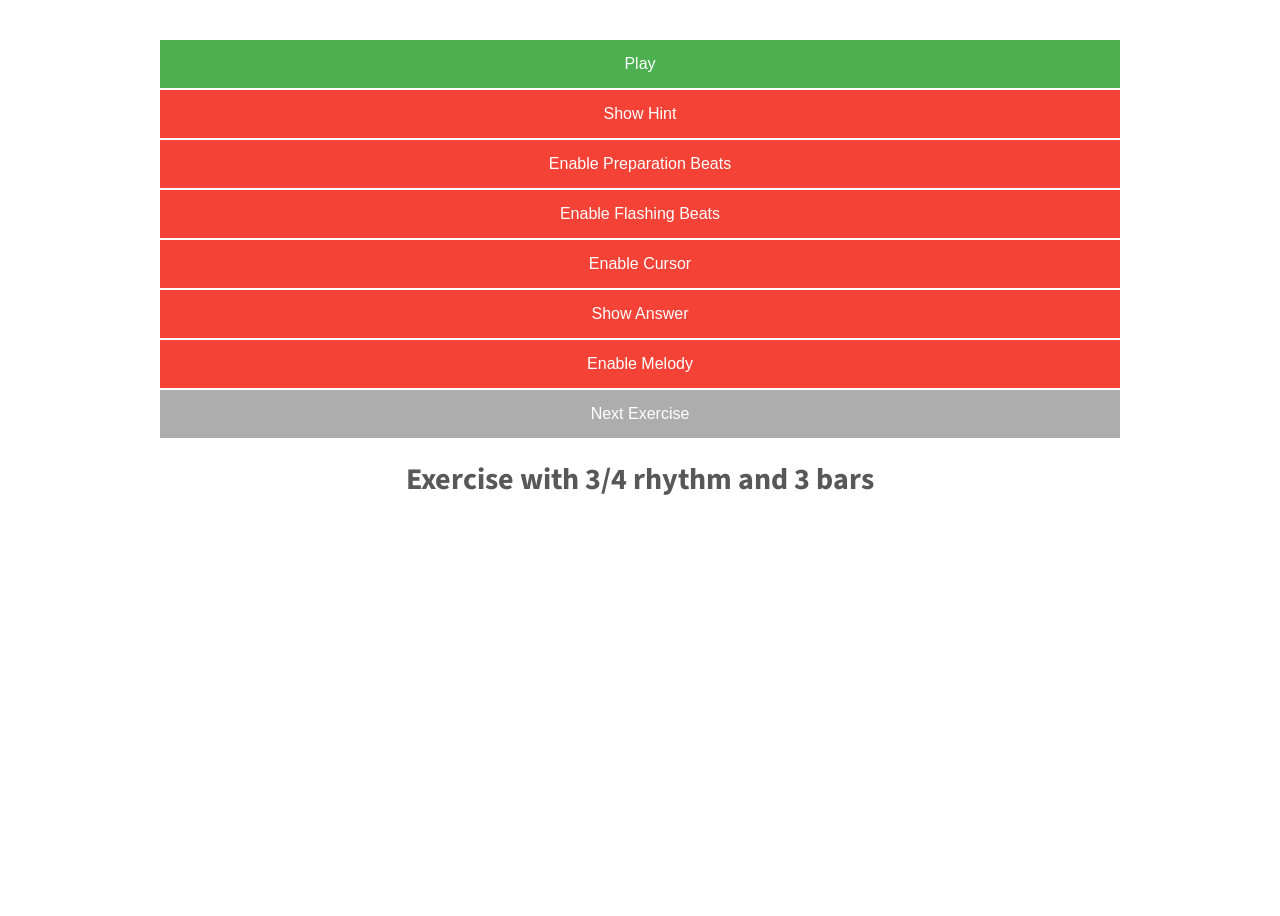
<file: music/eartrain/index.html>
<!DOCTYPE html>
<html>
<head>
  <meta charset="utf-8" />
  <meta http-equiv="x-ua-compatible" content="ie=edge" />
  <meta name="description" content="Ear Trainer" />
  <meta name="keywords" content="ear training" />
  <meta name="viewport" content="width=device-width, initial-scale=1" />
  
  <title>Ear Trainer</title>

  <link rel='stylesheet prefetch' href='https://fonts.googleapis.com/css?family=Source+Sans+Pro:400,300,900,700,600,200' />
  <link rel="stylesheet" type="text/css" href="./js/abcjs-audio.css" />
  <link rel="stylesheet" href="css/style.css" />

  <script src='https://cdnjs.cloudflare.com/ajax/libs/jquery/2.2.2/jquery.min.js'></script>
  <script src="./js/abcjs-basic-min.js" type="text/javascript"></script>
  <script src="https://code.jquery.com/jquery-3.4.1.js"></script>

</head>

<body onload="load()">

<div class="wrapper typo">

  <div id="outer">
    <div id="inner">
      <main>
        
        <div id="buttons">
          <button type="button" class="button play">Play     </button>
          <button type="button" class="button show_hint">Show Hint</button>
          <button type="button" class="button enable_prep">Enable Preparation Beats</button>
          <button type="button" class="button enable_beats">Enable Flashing Beats</button>
          <button type="button" class="button enable_cursor">Enable Cursor</button>
          <button type="button" class="button show_answer">Show Answer</button>
          <button type="button" class="button enable_melody">Enable Melody</button>
          <button type="button" class="button next_question" style="background-color: #adadad;">Next Exercise</button>
        </div>

        <div id="exercise">Exercise with 3/4 rhythm and 3 bars</div>

        <div id="paperhint"></div>
        <div id="paper"></div>
        <div id="audio" style="display: none;"></div>
        
        
      </main>
    </div>
  </div>
</div>

<script src="js/songs.js"         type="text/javascript"></script>
<script src="js/synth.js"         type="text/javascript"></script>
<script src="js/load.js"          type="text/javascript"></script>

</body>
</html>
</file>
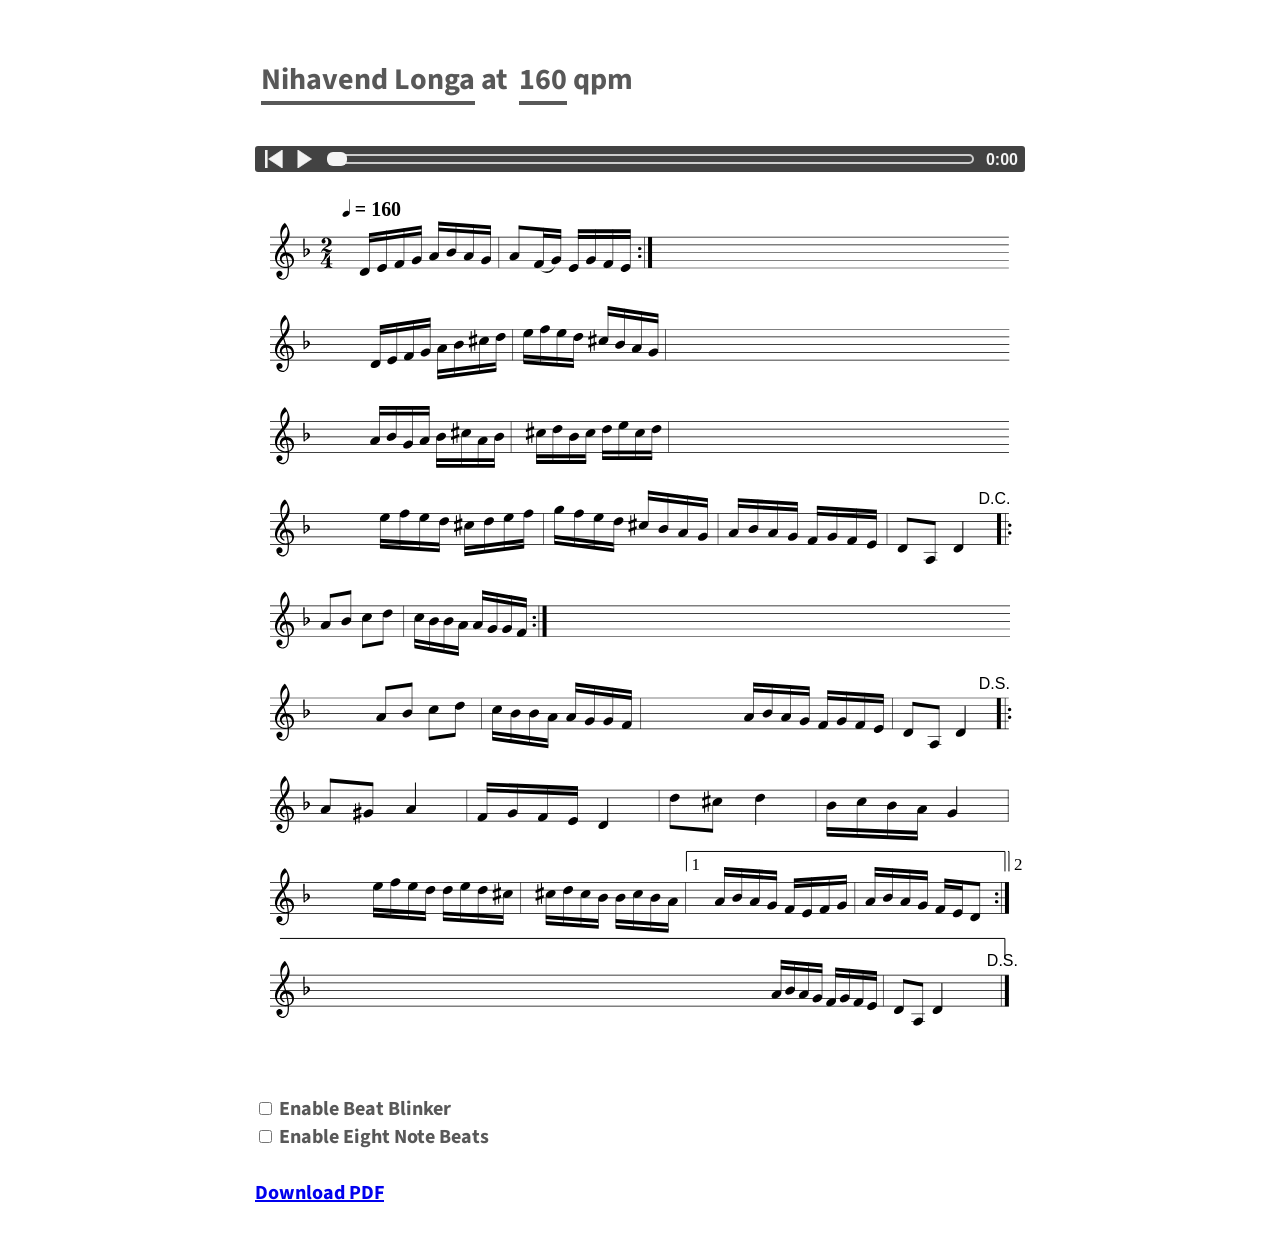
<file: music/listen/index.html>
<!DOCTYPE html>
<html>
<head>
  <meta charset="utf-8" />
  <meta http-equiv="x-ua-compatible" content="ie=edge" />
  <meta name="description" content="List of songs Furkan Turan plays" />
  <meta name="keywords" content="sheet music, violin practice" />
  <meta name="viewport" content="width=device-width, initial-scale=1" />
  
  <title>Listen</title>

  <link rel='stylesheet prefetch' href='https://fonts.googleapis.com/css?family=Source+Sans+Pro:400,300,900,700,600,200' />
  <link rel="stylesheet" type="text/css" href="./js/abcjs-audio.css" />
  <link rel="stylesheet" href="css/style.css" />

  <script src='https://cdnjs.cloudflare.com/ajax/libs/jquery/2.2.2/jquery.min.js'></script>
  <script src="./js/abcjs-basic-min.js" type="text/javascript"></script>
  <script src="https://code.jquery.com/jquery-3.4.1.js"></script>

</head>

<body onload="load()">

<div class="wrapper typo">

  <div id="outer">
    <div id="inner">
      <main>
        <div id="sheetSelection">
          <div class="list">
              <span id="sheetSelect" class="placeholder">select</span>
              <ul id="sheetList" class="list__ul">
                <li><a href="">select</a></li>
              </ul>
            </div>
          at
            <div class="list">
              <span id="qpmSelect" class="placeholder">bpm</span>
              <ul id="qpmList" class="list__ul">
                <li><a href="">60</a></li>
                <li><a href="">120</a></li>
              </ul>
            </div>
          qpm
        </div>

        <div id="synth">
          <div id="audio"></div>
          <div id="paper"></div>
        </div>

        <div id="options">
          <input type="checkbox" id="beatBlink" name="beatBlink" value="beatEn">
          <label for="beatBlink">Enable Beat Blinker</label><br>
          <input type="checkbox" id="beatDiv" name="beatDiv" value="beatDivision">
          <label for="beatDiv">Enable Eight Note Beats</label><br><br>
          <a id="downlink" href="" alt="Download this sheet">Download PDF</a>
        </div>
      </main>
    </div>
  </div>
</div>

<script src="js/songs.js"         type="text/javascript"></script>
<script src="js/synth.js"         type="text/javascript"></script>
<script src="js/customselect.js"  type="text/javascript"></script>
<script src="js/download.js"      type="text/javascript"></script>
<script src="js/load.js"          type="text/javascript"></script>

</body>
</html>
</file>
<file: music/eartrain/js/abcjs-audio.css>
/* Some basic CSS to make the Audio controls in abcjs presentable. */

.abcjs-inline-audio {
	height: 26px;
	padding: 0 5px;
	border-radius: 3px;
	background-color: #424242;
	display: flex;
	align-items: center;
	box-sizing: border-box;
}

.abcjs-inline-audio .abcjs-btn {
	width: 28px;
	height: 26px;
	margin-right: 2px;
	padding: 3px 4px;

	background: none;
	border: 1px solid transparent;
	box-sizing: border-box;
}

.abcjs-btn g {
	fill: #f4f4f4;
	stroke: #f4f4f4;
}

.abcjs-inline-audio .abcjs-btn:hover g {
	fill: #cccccc;
	stroke: #cccccc;
}

.abcjs-inline-audio .abcjs-midi-selection.abcjs-pushed {
	border: 1px solid #cccccc;
	background-color: #666666;
	box-sizing: border-box;
}

.abcjs-inline-audio .abcjs-midi-loop.abcjs-pushed {
	border: 1px solid #cccccc;
	background-color: #666666;
	box-sizing: border-box;
}

.abcjs-inline-audio .abcjs-midi-reset.abcjs-pushed {
	border: 1px solid #cccccc;
	background-color: #666666;
	box-sizing: border-box;
}

.abcjs-inline-audio .abcjs-midi-start .abcjs-pause-svg {
	display: none;
}

.abcjs-inline-audio .abcjs-midi-start .abcjs-loading-svg {
	display: none;
}

.abcjs-inline-audio .abcjs-midi-start.abcjs-pushed .abcjs-play-svg {
	display: none;
}

.abcjs-inline-audio .abcjs-midi-start.abcjs-loading .abcjs-play-svg {
	display: none;
}

.abcjs-inline-audio .abcjs-midi-start.abcjs-pushed .abcjs-pause-svg {
	display: inherit;
}

.abcjs-inline-audio .abcjs-midi-progress-background {
	background-color: #424242;
	height: 10px;
	border-radius: 5px;
	border: 2px solid #cccccc;
	margin: 0 8px 0 15px;
	position: relative;
	flex: 1;
	padding: 0;
	box-sizing: border-box;
}

.abcjs-inline-audio .abcjs-midi-progress-indicator {
	width: 20px;
	margin-left: -10px; /* half of the width */
	height: 14px;
	background-color: #f4f4f4;
	position: absolute;
	display: inline-block;
	border-radius: 6px;
	top: -4px;
	left: 0;
	box-sizing: border-box;
}

.abcjs-inline-audio .abcjs-midi-clock {
	margin-left: 4px;
	margin-top: 1px;
	margin-right: 2px;
	display: inline-block;
	font-family: sans-serif;
	font-size: 16px;
	box-sizing: border-box;
	color: #f4f4f4;
}

.abcjs-inline-audio .abcjs-tempo-wrapper {
	font-size: 10px;
	color: #f4f4f4;
	box-sizing: border-box;
	display: flex;
	align-items: center;
}

.abcjs-inline-audio .abcjs-midi-tempo {
	border-radius: 2px;
	border: none;
	margin: 0 2px 0 4px;
	width: 42px;
	padding-left: 2px;
	box-sizing: border-box;
}

.abcjs-inline-audio .abcjs-loading .abcjs-loading-svg {
	display: inherit;
}

.abcjs-inline-audio .abcjs-loading {
	outline: none;
	animation-name: abcjs-spin;
	animation-duration: 1s;
	animation-iteration-count: infinite;
	animation-timing-function: linear;

}
.abcjs-inline-audio .abcjs-loading-svg circle {
	stroke: #f4f4f4;
}

@keyframes abcjs-spin {
	from {transform:rotate(0deg);}
	to {transform:rotate(360deg);}
}

/* Adding the class "abcjs-large" will make the control easier on a touch device. */
.abcjs-large .abcjs-inline-audio {
	height: 52px;
}
.abcjs-large .abcjs-btn {
	width: 56px;
	height: 52px;
	font-size: 28px;
	padding: 6px 8px;
}
.abcjs-large .abcjs-midi-progress-background {
	height: 20px;
	border: 4px solid #cccccc;
}
.abcjs-large .abcjs-midi-progress-indicator {
	height: 28px;
	top: -8px;
	width: 40px;
}
.abcjs-large .abcjs-midi-clock {
	font-size: 32px;
	margin-right: 10px;
	margin-left: 10px;
	margin-top: -1px;
}
.abcjs-large .abcjs-midi-tempo {
	font-size: 20px;
	width: 50px;
}
.abcjs-large .abcjs-tempo-wrapper {
	font-size: 20px;
}
</file>
<file: music/eartrain/css/style.css>
main {
  max-width: 960px;
  margin: 0 auto;
  padding-top: 30px;
}
.highlight {
  fill: #0a9ecc;
}
.abcjs-cursor {
  stroke: red;
}
.audio-error {
  color: red;
  border: 2px solid red;
  padding: 10px;
}
.beat {
  font-weight: bold;
}
.label {
  color: #888888;
}

#outer{ background-color: rgb(0, 255, 0); text-align: center;}
#inner{ background-color: rgba(255, 255, 255, 0.5); }

/******************************************************************************/

.typo, .list a {
  font-size: 30px;
  font-weight: 700;
  font-family: 'Source Sans Pro', sans-serif;
  color: #585858;
  text-decoration: none;
}
.typo option, .list a option {
  font-size: 30px;
}

.transition {
  -webkit-transition: all .4s ease-in-out;
  transition: all .4s ease-in-out;
}

body {
  text-align: center;
}

.wrapper {
  height: 100vh;
  font-size: 30px;
}

/* #synth {} */
/* #paper {} */

#options {
  text-align: left;
  font-size: 20px;
  margin-top: 30px;
  padding-bottom: 30px;
}

#sheetSelection {
  width: 100%;
  text-align: left;
  margin-bottom: 45px;
}

.list {
  display: inline-block;
  position: relative;
  margin-left: 6px;
}
.list ul {
  text-align: left;
  position: absolute;
  padding: 0;
  margin: 0;
  top: 0;
  left: 0;
  display: none;
  width: 400px;
  background-color: rgba(255, 255, 255, 0.5);
  box-shadow: 0px 0px 50px rgb(255, 255, 255);
  z-index: 100;

}
.list ul .active {
  display: block;
}
.list li {
  list-style: none;
}
.list li:first-child a {
  color: #7d40bf;
}
.list a {
  -webkit-transition: all .4s;
  transition: all .4s;
  color: #7b00ff;
  position: relative;
  width: 100%;

}
.list a:after {
  position: absolute;
  content: '';
  height: 5px;
  width: 0;
  left: 0;
  background: #b066ff;
  bottom: 0;
  -webkit-transition: all .4s ease-out;
  transition: all .4s ease-out;
}
.list a:hover {
  cursor: pointer;
  color: #b066ff;
}
.list a:hover:after {
  width: 100%;
}

select {
  display: inline;
  border: 0;
  width: 400px;

  margin-left: 10px;
  outline: none;
  -webkit-appearance: none;
  -moz-appearance: none;
  border-bottom: 2px solid #555;
  color: #7b00ff;
  -webkit-transition: all .4s ease-in-out;
  transition: all .4s ease-in-out;
}
select:hover {
  cursor: pointer;
}
select option {
  border: 0;
  border-bottom: 1px solid #555;
  padding: 10px;
  -webkit-appearance: none;
  -moz-appearance: none;
}

.placeholder {
  border-bottom: 4px solid;
  cursor: pointer;
}
.placeholder:hover {
  color: #888888;
}

/******************************************************************************/


#buttons{margin-bottom: 20px;}

.button {
  background-color: #4CAF50; /* Green */
  border: none;
  color: white;
  padding: 15px 10px;
  text-align: center;
  text-decoration: none;
  display: inline-block;
  font-size: 16px;
  width: 100%;
  min-width: 100%;
}

/******************************************************************************/

@media screen and (max-width: 900px) {
	.wrapper, .list a {
    height: 100vh;
    font-size: 22px;
  }

  .button {
    min-width: 300px;}
}
</file>
<file: music/listen/js/abcjs-audio.css>
/* Some basic CSS to make the Audio controls in abcjs presentable. */

.abcjs-inline-audio {
	height: 26px;
	padding: 0 5px;
	border-radius: 3px;
	background-color: #424242;
	display: flex;
	align-items: center;
	box-sizing: border-box;
}

.abcjs-inline-audio .abcjs-btn {
	width: 28px;
	height: 26px;
	margin-right: 2px;
	padding: 3px 4px;

	background: none;
	border: 1px solid transparent;
	box-sizing: border-box;
}

.abcjs-btn g {
	fill: #f4f4f4;
	stroke: #f4f4f4;
}

.abcjs-inline-audio .abcjs-btn:hover g {
	fill: #cccccc;
	stroke: #cccccc;
}

.abcjs-inline-audio .abcjs-midi-selection.abcjs-pushed {
	border: 1px solid #cccccc;
	background-color: #666666;
	box-sizing: border-box;
}

.abcjs-inline-audio .abcjs-midi-loop.abcjs-pushed {
	border: 1px solid #cccccc;
	background-color: #666666;
	box-sizing: border-box;
}

.abcjs-inline-audio .abcjs-midi-reset.abcjs-pushed {
	border: 1px solid #cccccc;
	background-color: #666666;
	box-sizing: border-box;
}

.abcjs-inline-audio .abcjs-midi-start .abcjs-pause-svg {
	display: none;
}

.abcjs-inline-audio .abcjs-midi-start .abcjs-loading-svg {
	display: none;
}

.abcjs-inline-audio .abcjs-midi-start.abcjs-pushed .abcjs-play-svg {
	display: none;
}

.abcjs-inline-audio .abcjs-midi-start.abcjs-loading .abcjs-play-svg {
	display: none;
}

.abcjs-inline-audio .abcjs-midi-start.abcjs-pushed .abcjs-pause-svg {
	display: inherit;
}

.abcjs-inline-audio .abcjs-midi-progress-background {
	background-color: #424242;
	height: 10px;
	border-radius: 5px;
	border: 2px solid #cccccc;
	margin: 0 8px 0 15px;
	position: relative;
	flex: 1;
	padding: 0;
	box-sizing: border-box;
}

.abcjs-inline-audio .abcjs-midi-progress-indicator {
	width: 20px;
	margin-left: -10px; /* half of the width */
	height: 14px;
	background-color: #f4f4f4;
	position: absolute;
	display: inline-block;
	border-radius: 6px;
	top: -4px;
	left: 0;
	box-sizing: border-box;
}

.abcjs-inline-audio .abcjs-midi-clock {
	margin-left: 4px;
	margin-top: 1px;
	margin-right: 2px;
	display: inline-block;
	font-family: sans-serif;
	font-size: 16px;
	box-sizing: border-box;
	color: #f4f4f4;
}

.abcjs-inline-audio .abcjs-tempo-wrapper {
	font-size: 10px;
	color: #f4f4f4;
	box-sizing: border-box;
	display: flex;
	align-items: center;
}

.abcjs-inline-audio .abcjs-midi-tempo {
	border-radius: 2px;
	border: none;
	margin: 0 2px 0 4px;
	width: 42px;
	padding-left: 2px;
	box-sizing: border-box;
}

.abcjs-inline-audio .abcjs-loading .abcjs-loading-svg {
	display: inherit;
}

.abcjs-inline-audio .abcjs-loading {
	outline: none;
	animation-name: abcjs-spin;
	animation-duration: 1s;
	animation-iteration-count: infinite;
	animation-timing-function: linear;

}
.abcjs-inline-audio .abcjs-loading-svg circle {
	stroke: #f4f4f4;
}

@keyframes abcjs-spin {
	from {transform:rotate(0deg);}
	to {transform:rotate(360deg);}
}

/* Adding the class "abcjs-large" will make the control easier on a touch device. */
.abcjs-large .abcjs-inline-audio {
	height: 52px;
}
.abcjs-large .abcjs-btn {
	width: 56px;
	height: 52px;
	font-size: 28px;
	padding: 6px 8px;
}
.abcjs-large .abcjs-midi-progress-background {
	height: 20px;
	border: 4px solid #cccccc;
}
.abcjs-large .abcjs-midi-progress-indicator {
	height: 28px;
	top: -8px;
	width: 40px;
}
.abcjs-large .abcjs-midi-clock {
	font-size: 32px;
	margin-right: 10px;
	margin-left: 10px;
	margin-top: -1px;
}
.abcjs-large .abcjs-midi-tempo {
	font-size: 20px;
	width: 50px;
}
.abcjs-large .abcjs-tempo-wrapper {
	font-size: 20px;
}
</file>
<file: music/listen/css/style.css>
main {
  max-width: 770px;
  margin: 0 auto;
  padding-top: 50px;
}
.highlight {
  fill: #0a9ecc;
}
.abcjs-cursor {
  stroke: red;
}
.audio-error {
  color: red;
  border: 2px solid red;
  padding: 10px;
}
.beat {
  font-weight: bold;
}
.label {
  color: #888888;
}

#outer{ background-color: rgb(0, 255, 0); text-align: center;}
#inner{ background-color: rgba(255, 255, 255, 0.5); }

/******************************************************************************/

.typo, .list a {
  font-size: 30px;
  font-weight: 700;
  font-family: 'Source Sans Pro', sans-serif;
  color: #585858;
  text-decoration: none;
}
.typo option, .list a option {
  font-size: 30px;
}

.transition {
  -webkit-transition: all .4s ease-in-out;
  transition: all .4s ease-in-out;
}

body {
  text-align: center;
}

.wrapper {
  height: 100vh;
  font-size: 30px;
}

/* #synth {} */
/* #paper {} */

#options {
  text-align: left;
  font-size: 20px;
  margin-top: 30px;
  padding-bottom: 30px;
}

#sheetSelection {
  width: 100%;
  text-align: left;
  margin-bottom: 45px;
}

.list {
  display: inline-block;
  position: relative;
  margin-left: 6px;
}
.list ul {
  text-align: left;
  position: absolute;
  padding: 0;
  margin: 0;
  top: 0;
  left: 0;
  display: none;
  width: 400px;
  background-color: rgba(255, 255, 255, 0.5);
  box-shadow: 0px 0px 50px rgb(255, 255, 255);
  z-index: 100;

}
.list ul .active {
  display: block;
}
.list li {
  list-style: none;
}
.list li:first-child a {
  color: #7d40bf;
}
.list a {
  -webkit-transition: all .4s;
  transition: all .4s;
  color: #7b00ff;
  position: relative;
  width: 100%;

}
.list a:after {
  position: absolute;
  content: '';
  height: 5px;
  width: 0;
  left: 0;
  background: #b066ff;
  bottom: 0;
  -webkit-transition: all .4s ease-out;
  transition: all .4s ease-out;
}
.list a:hover {
  cursor: pointer;
  color: #b066ff;
}
.list a:hover:after {
  width: 100%;
}

select {
  display: inline;
  border: 0;
  width: 400px;

  margin-left: 10px;
  outline: none;
  -webkit-appearance: none;
  -moz-appearance: none;
  border-bottom: 2px solid #555;
  color: #7b00ff;
  -webkit-transition: all .4s ease-in-out;
  transition: all .4s ease-in-out;
}
select:hover {
  cursor: pointer;
}
select option {
  border: 0;
  border-bottom: 1px solid #555;
  padding: 10px;
  -webkit-appearance: none;
  -moz-appearance: none;
}

.placeholder {
  border-bottom: 4px solid;
  cursor: pointer;
}
.placeholder:hover {
  color: #888888;
}

/******************************************************************************/

@media screen and (max-width: 900px) {
	.wrapper, .list a {
    height: 100vh;
    font-size: 22px;
  }
}
</file>
